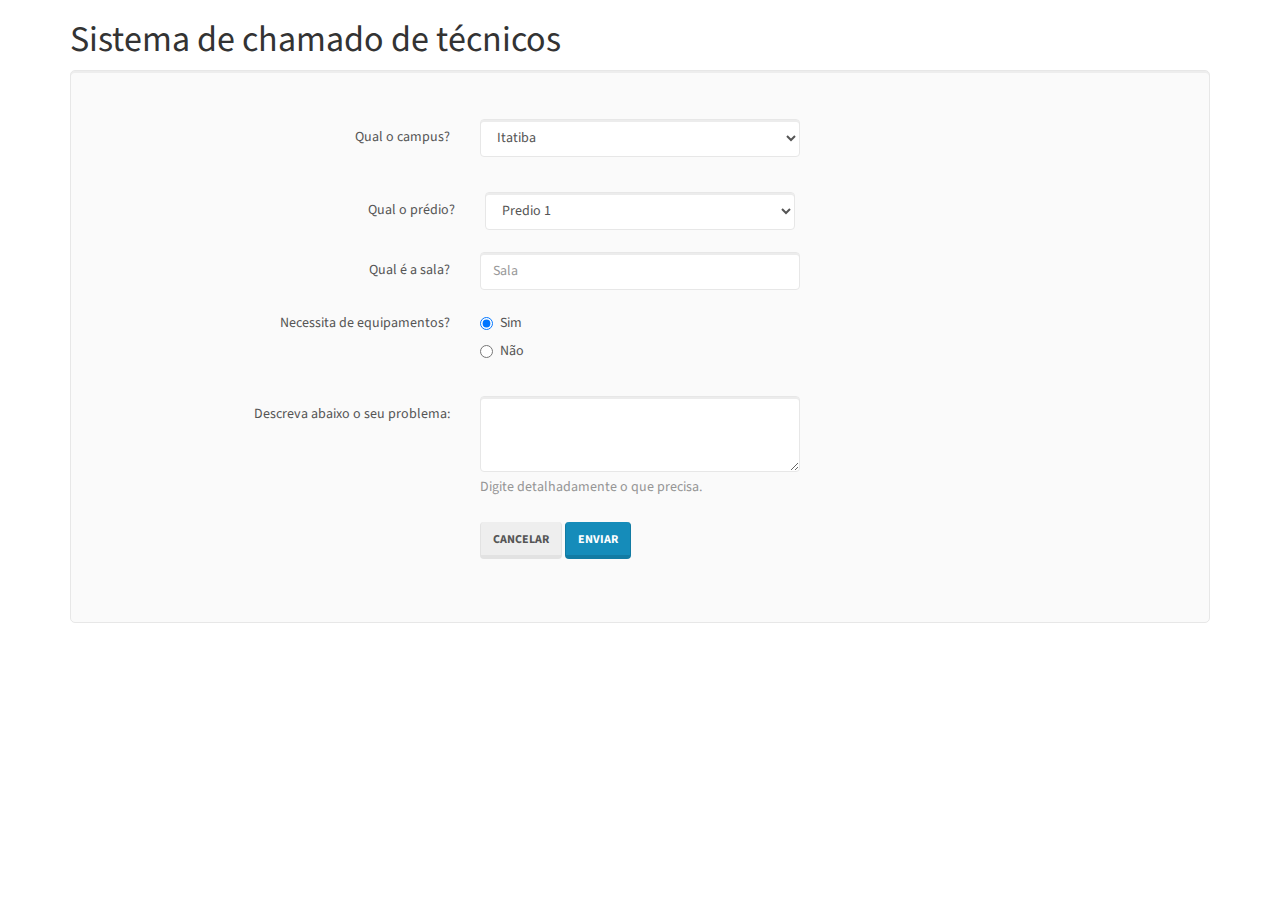
<file: index.html>
<!DOCTYPE html>
<html lang="pt-br">
<head>
    <meta charset="UTF-8">
    <meta http-equiv="X-UA-Compatible" content="IE=edge">
    <link rel="stylesheet" type="text/css" href="bootstrap.css" />
    <meta name="viewport" content="width=device-width, initial-scale=1.0">
    <title>TecRapUsf</title>

    <div class="container">
    <h1>Sistema de chamado de técnicos</h1>
    <div class="jumbotron">
    <form class="form-horizontal">
        <fieldset>
          <div class="form-group">
            <label for="select" class="col-lg-4 control-label">Qual o campus?</label>
            <div class="col-lg-4">
              <select class="form-control" id="select">
                <option>Itatiba</option>
                <option>Bragança pta</option>
                <option>Campinas</option>
              </select>
            </div>
          </div>
          <br>
          <label for="select" class="col-lg-4 control-label">Qual o prédio?</label>
            <div class="col-lg-4">
              <select class="form-control">
                <option>Predio 1</option>
                <option>Predio 2</option>
                <option>Predio 3</option>
              </select>
            </div>
            <br>
            <br>
         
          <br>
          <div class="form-group">
            <label for="inputSala" class="col-lg-4 control-label">Qual é a sala?</label>
            <div class="col-lg-4">
              <input type="text" class="form-control" id="inputSala" placeholder="Sala">
            </div>
          </div>
          <div class="form-group">
            <label class="col-lg-4 control-label">Necessita de equipamentos?</label>
            <div class="col-lg-4">
              <div class="radio">
                <label>
                  <input type="radio" name="optionsRadios" id="optionsRadios1" value="option1" checked="">
                  Sim
                </label>
              </div>
              <div class="radio">
                <label>
                  <input type="radio" name="optionsRadios" id="optionsRadios2" value="option2">
                  Não
                </label>
              </div>
            </div>
          </div>
          <br>
          <div class="form-group">
            <label for="textArea" class="col-lg-4 control-label">Descreva abaixo o seu problema:</label>
            <div class="col-lg-4">
              <textarea class="form-control" rows="3" id="textArea"></textarea>
              <span class="help-block">Digite detalhadamente o que precisa.</span>
            </div>
          </div>
          <div class="form-group">
            <div class="col-lg-4 col-lg-offset-4">
              <button type="reset" class="btn btn-default">Cancelar</button>
              <button type="submit" class="btn btn-primary">Enviar</button>
            </div>
          </div>
        </fieldset>

    </div>

</div>
</head>
<body>
    
</body>
</html>
</file>
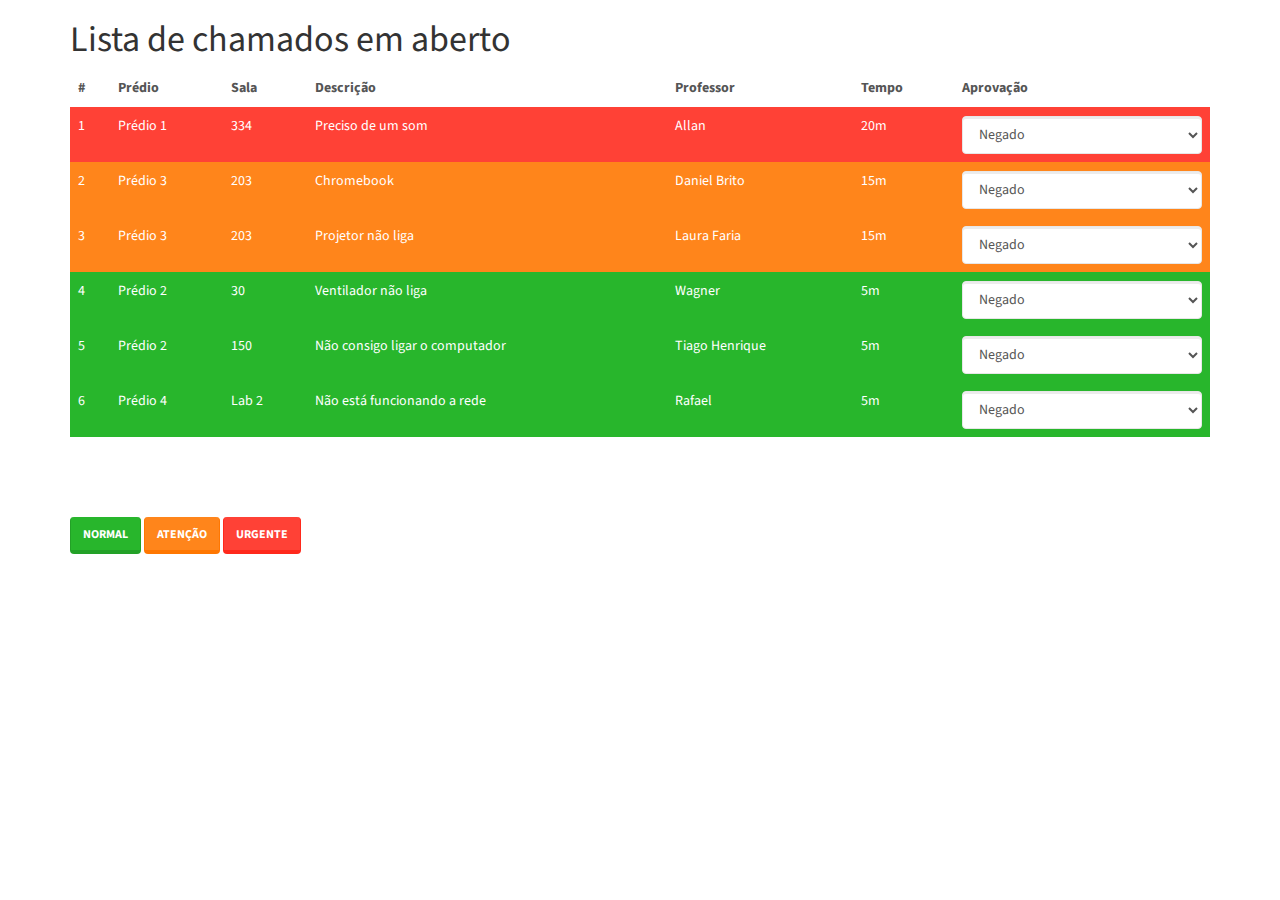
<file: colaborador.html>
<!DOCTYPE html>
<html lang="pt-br">
<head>
    <meta charset="UTF-8">
    <meta http-equiv="X-UA-Compatible" content="IE=edge">
    <link rel="stylesheet" type="text/css" href="bootstrap.css" />
    <meta name="viewport" content="width=device-width, initial-scale=1.0">
    <title>Colaborador</title>

    <div class="container">
        <h1>Lista de chamados em aberto</h1>
<table class="table table-striped table-hover ">
  <thead>
      
    <tr>
      <th>#</th>
      <th>Prédio</th>
      <th>Sala</th>
      <th>Descrição</th>
      <th>Professor</th>
      <th>Tempo</th>
      <th>Aprovação</th>
    </tr>
  </thead>
  <tbody>
    <tr class="danger">
        <td>1</td>
        <td>Prédio 1</td>
        <td>334</td>
        <td>Preciso de um som</td>
        <td>Allan</td>
        <td>20m</td>
        <td><select class="form-control">
            <option>Negado</option>
            <option>Laura</option>
            <option>Nicolas</option>
            <option>Rafael</option>
            <option>Maria Eduarda</option>
          </select></td>
      </tr>
    <tr class="warning">
        <td>2</td>
        <td>Prédio 3</td>
        <td>203</td>
        <td>Chromebook</td>
        <td>Daniel Brito</td>
        <td>15m</td>
        <td><select class="form-control">
            <option>Negado</option>
            <option>Laura</option>
            <option>Nicolas</option>
            <option>Rafael</option>
            <option>Maria Eduarda</option>
          </select></td>
      </tr>
    <tr class="warning">
      <td>3</td>
      <td>Prédio 3</td>
      <td>203</td>
      <td>Projetor não liga</td>
      <td>Laura Faria</td>
      <td>15m</td>
      <td><select class="form-control">
        <option>Negado</option>
        <option>Laura</option>
        <option>Nicolas</option>
        <option>Rafael</option>
        <option>Maria Eduarda</option>
      </select></td>
    </tr>
    <tr class="success">
      <td>4</td>
      <td>Prédio 2</td>
      <td>30</td>
      <td>Ventilador não liga</td>
      <td>Wagner</td>
      <td>5m</td>
      <td><select class="form-control">
        <option>Negado</option>
        <option>Laura</option>
        <option>Nicolas</option>
        <option>Rafael</option>
        <option>Maria Eduarda</option>
      </select></td>
    </tr>
    <tr class="success">
      <td>5</td>
      <td>Prédio 2</td>
      <td>150</td>
      <td>Não consigo ligar o computador</td>
      <td>Tiago Henrique</td>
      <td>5m</td>
      <td><select class="form-control">
        <option>Negado</option>
        <option>Laura</option>
        <option>Nicolas</option>
        <option>Rafael</option>
        <option>Maria Eduarda</option>
      </select></td>
    </tr>
    
    <tr class="success">
      <td>6</td>
      <td>Prédio 4</td>
      <td>Lab 2</td>
      <td>Não está funcionando a rede</td>
      <td>Rafael</td>
      <td>5m</td>
      <td><select class="form-control">
        <option>Negado</option>
        <option>Laura</option>
        <option>Nicolas</option>
        <option>Rafael</option>
        <option>Maria Eduarda</option>
      </select></td>
    </tr>
  </tbody>
</table>
<br>
<br>
<br>
<a href="#" class="btn btn-success">Normal</a>
<a href="#" class="btn btn-warning">Atenção</a>
<a href="#" class="btn btn-danger">Urgente</a>
</div>


</head>
<body>
    
</body>
</html>
</file>
